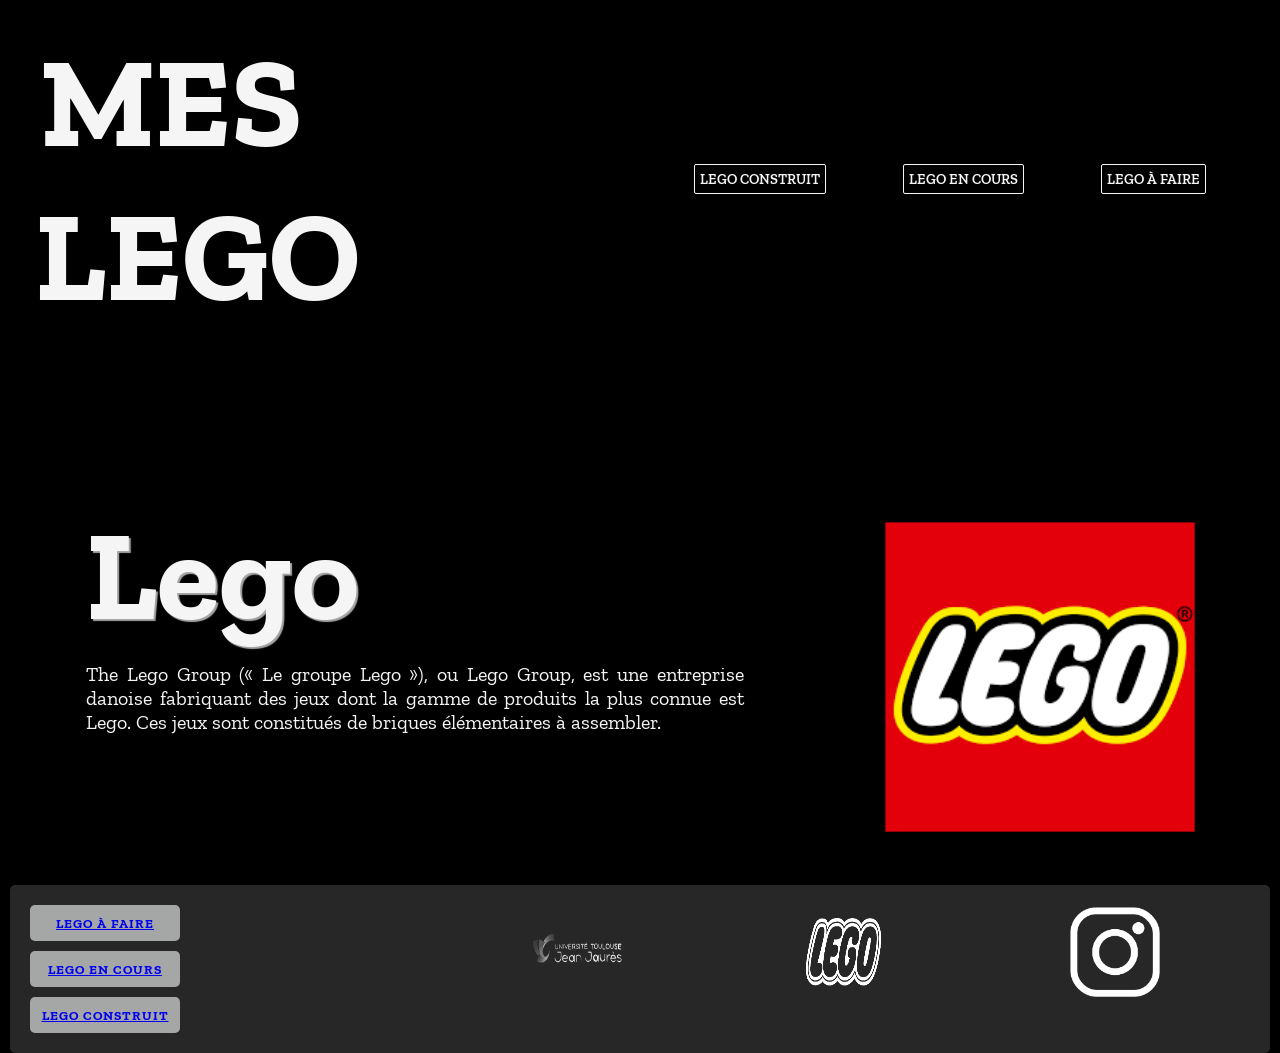
<file: index.html>
<!DOCTYPE html>
<html lang="fr">

<head>
    <meta charset="UTF-8">
    <meta name="viewport" content="width=device-width, initial-scale=1.0">
    <title>Mes Lego</title>
    <link rel="shortcut icon" href="lego logo.png" type="image/x-icon">
    <link rel="stylesheet" href="style.css">
</head>

<body>
    <nav>
        <h2><a href="index.html">Mes Lego</a></h2>
        <ul>
            <li><a href="lego fait.html">Lego construit</a></li>
            <li><a href="lego en cours.html">Lego en cours</a></li>
            <li><a href="lego a faire.html">Lego à faire</a></li>
        </ul>
    </nav>
    <header>
        <div class="header-left">
            <div class="header-left-container">
                <h1>Lego</h1>
                <p>The Lego Group (« Le groupe Lego »), ou Lego Group, est une entreprise danoise fabriquant des jeux
                    dont la gamme de produits la plus connue est Lego. Ces jeux sont constitués de briques élémentaires
                    à assembler.</p>

            </div>
        </div>
        <div class="header-right">
            <img src="lego logo.png" alt="logo lego" id="décor">
        </div>
    </header>
    <section class="Infos">
        <div class="Infos-left">
            <div class="btn-container">
                <button>
                    <a href="./lego a faire.html" target="_blank">Lego à faire</a>
                </button>
                <button>
                    <a href="./lego en cours.html" target="_blank">Lego en cours</a>
                </button>
                <button>
                    <a href="./lego fait.html" target="_blank">Lego construit</a>
                </button>
            </div>
        </div>
        <div class="Infos-right">
            <div class="Partenaires">
                <div class="img-container">
                    <a class="a-img" href="https://iris.univ-tlse2.fr/course/view.php?id=1246" target="_blank"><img
                            class="a_img" src="logout2.png" alt="logo université Toulouse 2 Jean Jaurès" /></a>
                    <a class="a-img" href="https://www.lego.com/fr-fr" target="_blank"><img class="a_img" img
                            src="logo legonb.png" alt="logo lego" /></a>
                    <a class="a-img" href="https://www.instagram.com/legofrance_official/" target="_blank"><img
                            class="a_img" img src="logo_part3.png" alt="logo Instagram" /></a>
                </div>
            </div>
        </div>
    </section>


</body>

</html>
</file>
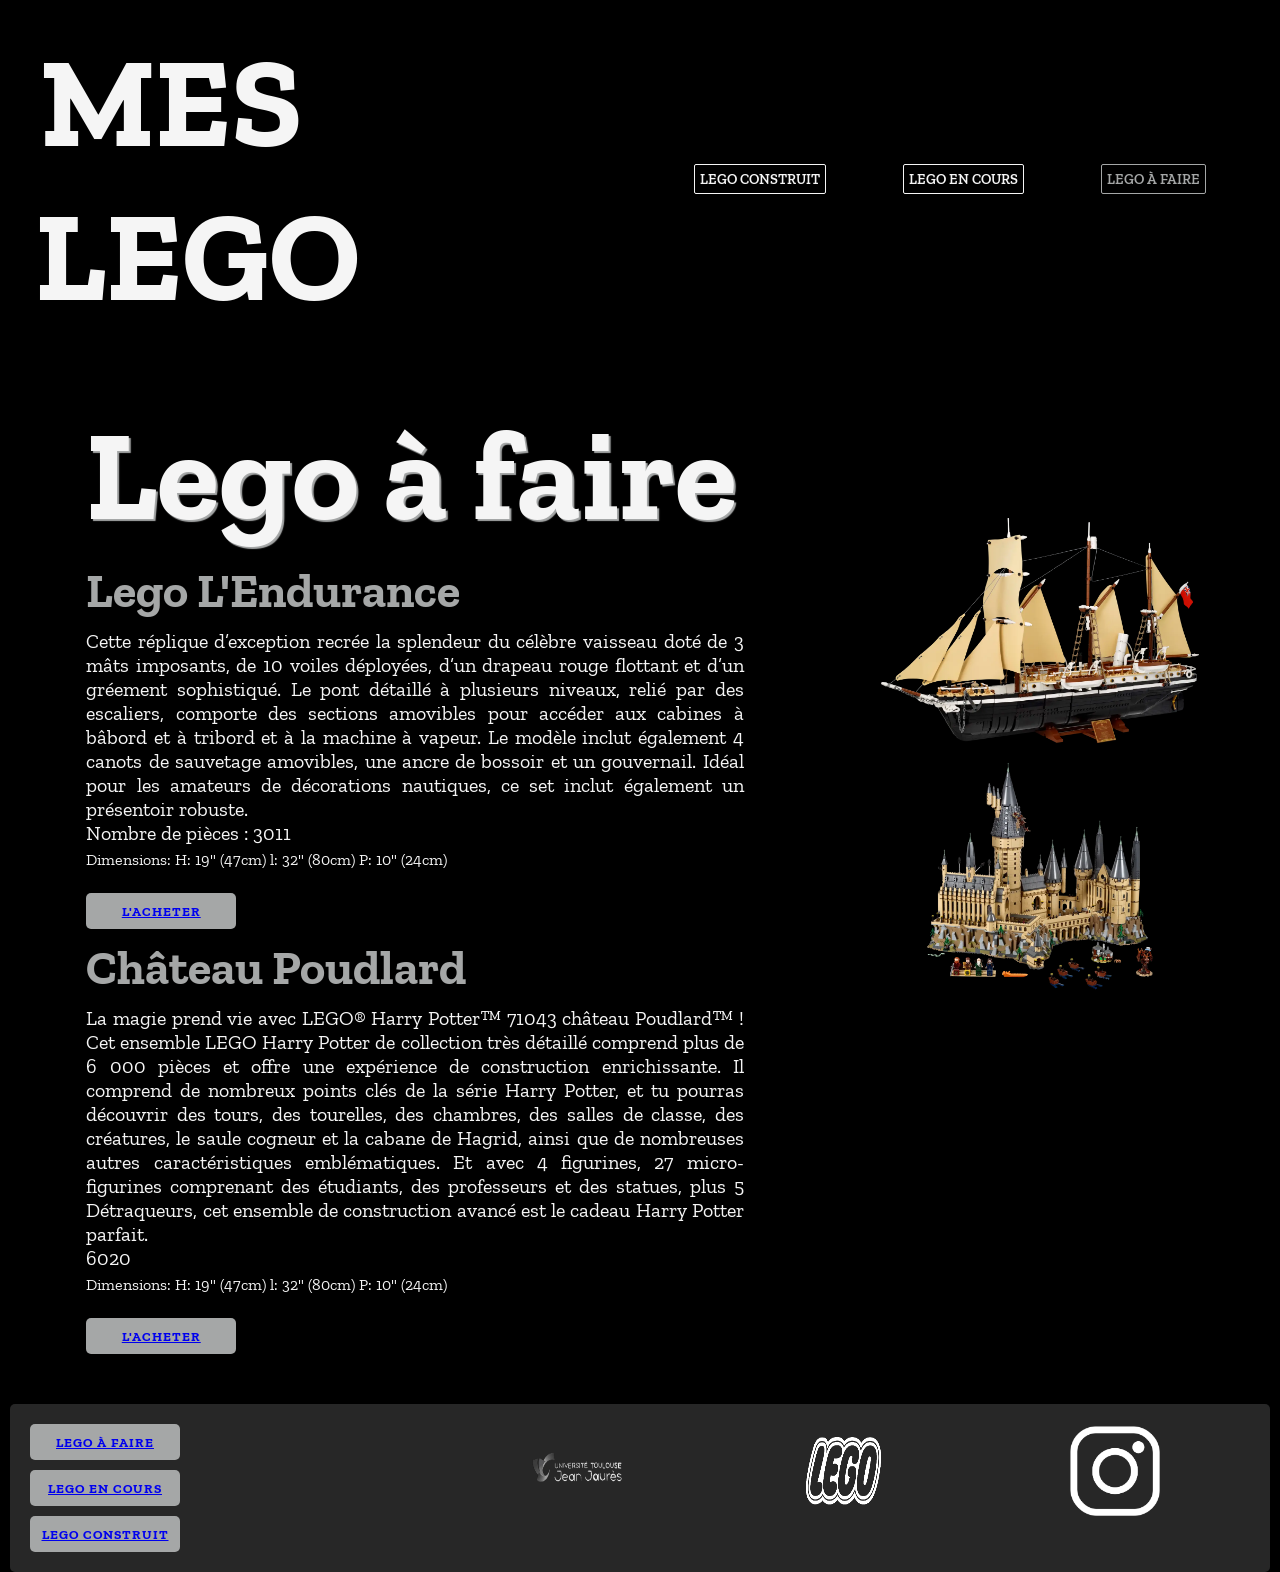
<file: lego a faire.html>
<!DOCTYPE html>
<html lang="fr">

<head>
    <meta charset="UTF-8">
    <meta name="viewport" content="width=device-width, initial-scale=1.0">
    <title>Lego à faire</title>
    <link rel="shortcut icon" href="lego logo.png" type="image/x-icon">
    <link rel="stylesheet" href="style.css">
</head>

<body>
    <nav>
        <h2><a href="index.html">Mes Lego</a></h2>
        <ul>
            <li> <a href="lego fait.html">Lego construit </a></li>
            <li><a href="lego en cours.html">Lego en cours</a></li>
            <li><a href="lego a faire.html" class="active">Lego à faire</a></li>
        </ul>
    </nav>
    <header>
        <div class="header-left">
            <div class="header-left-container">
                <h1>Lego à faire</h1>
                <h2>Lego L'Endurance</h2>
                <p>Cette réplique d’exception recrée la splendeur du célèbre vaisseau doté de 3 mâts imposants, de 10
                    voiles déployées, d’un drapeau rouge flottant et d’un gréement sophistiqué. Le pont détaillé à
                    plusieurs niveaux, relié par des escaliers, comporte des sections amovibles pour accéder aux cabines
                    à bâbord et à tribord et à la machine à vapeur. Le modèle inclut également 4 canots de sauvetage
                    amovibles, une ancre de bossoir et un gouvernail. Idéal pour les amateurs de décorations nautiques,
                    ce set inclut également un présentoir robuste. <br>Nombre de pièces : 3011</p>
                <p1> Dimensions: H: 19" (47cm) l: 32" (80cm) P: 10" (24cm) <br> <br></p1>
                <button>
                    <a href="https://www.lego.com/fr-fr/product/the-endurance-10335" target="_blank">L'acheter</a>
                </button>
                <h2>Château Poudlard</h2>
                <p>La magie prend vie avec LEGO® Harry Potter™ 71043 château Poudlard™ ! Cet ensemble LEGO Harry Potter
                    de collection très détaillé comprend plus de 6 000 pièces et offre une expérience de construction
                    enrichissante. Il comprend de nombreux points clés de la série Harry Potter, et tu pourras découvrir
                    des tours, des tourelles, des chambres, des salles de classe, des créatures, le saule cogneur et la
                    cabane de Hagrid, ainsi que de nombreuses autres caractéristiques emblématiques. Et avec 4
                    figurines, 27 micro-figurines comprenant des étudiants, des professeurs et des statues, plus 5
                    Détraqueurs, cet ensemble de construction avancé est le cadeau Harry Potter parfait. <br>6020</p>
                <p1>Dimensions: H: 19" (47cm) l: 32" (80cm) P: 10" (24cm) <br> <br></p1>
                <button>
                    <a href="https://www.lego.com/fr-fr/product/hogwarts-castle-71043" target="_blank">L'acheter</a>
                </button>
            </div>
        </div>
        <div class="header-right">
            <img src="legoendurence.webp" alt="lego endurance" id="décor">
            <img src="legohp.webp" alt="lego du chateau de poudlard" id="décor">
        </div>
    </header>
    <section class="Infos">
        <div class="Infos-left">
            <div class="btn-container">
                <button>
                    <a href="./lego a faire.html" target="_blank">Lego à faire</a>
                </button>
                <button>
                    <a href="./lego en cours.html" target="_blank">Lego en cours</a>
                </button>
                <button>
                    <a href="./lego fait.html" target="_blank">Lego construit</a>
                </button>
            </div>
        </div>
        <div class="Infos-right">
            <div class="Partenaires">
                <div class="img-container">
                    <a class="a-img" href="https://iris.univ-tlse2.fr/course/view.php?id=1246" target="_blank"><img
                            class="a_img" src="logout2.png" alt="logo université Toulouse 2 Jean Jaurès" /></a>
                    <a class="a-img" href="https://www.lego.com/fr-fr" target="_blank"><img class="a_img" img
                            src="logo legonb.png" alt="logo lego" /></a>
                    <a class="a-img" href="https://www.instagram.com/legofrance_official/" target="_blank"><img
                            class="a_img" img src="logo_part3.png" alt="logo Instagram" /></a>
                </div>
            </div>
        </div>
    </section>
</body>

</html>
</file>
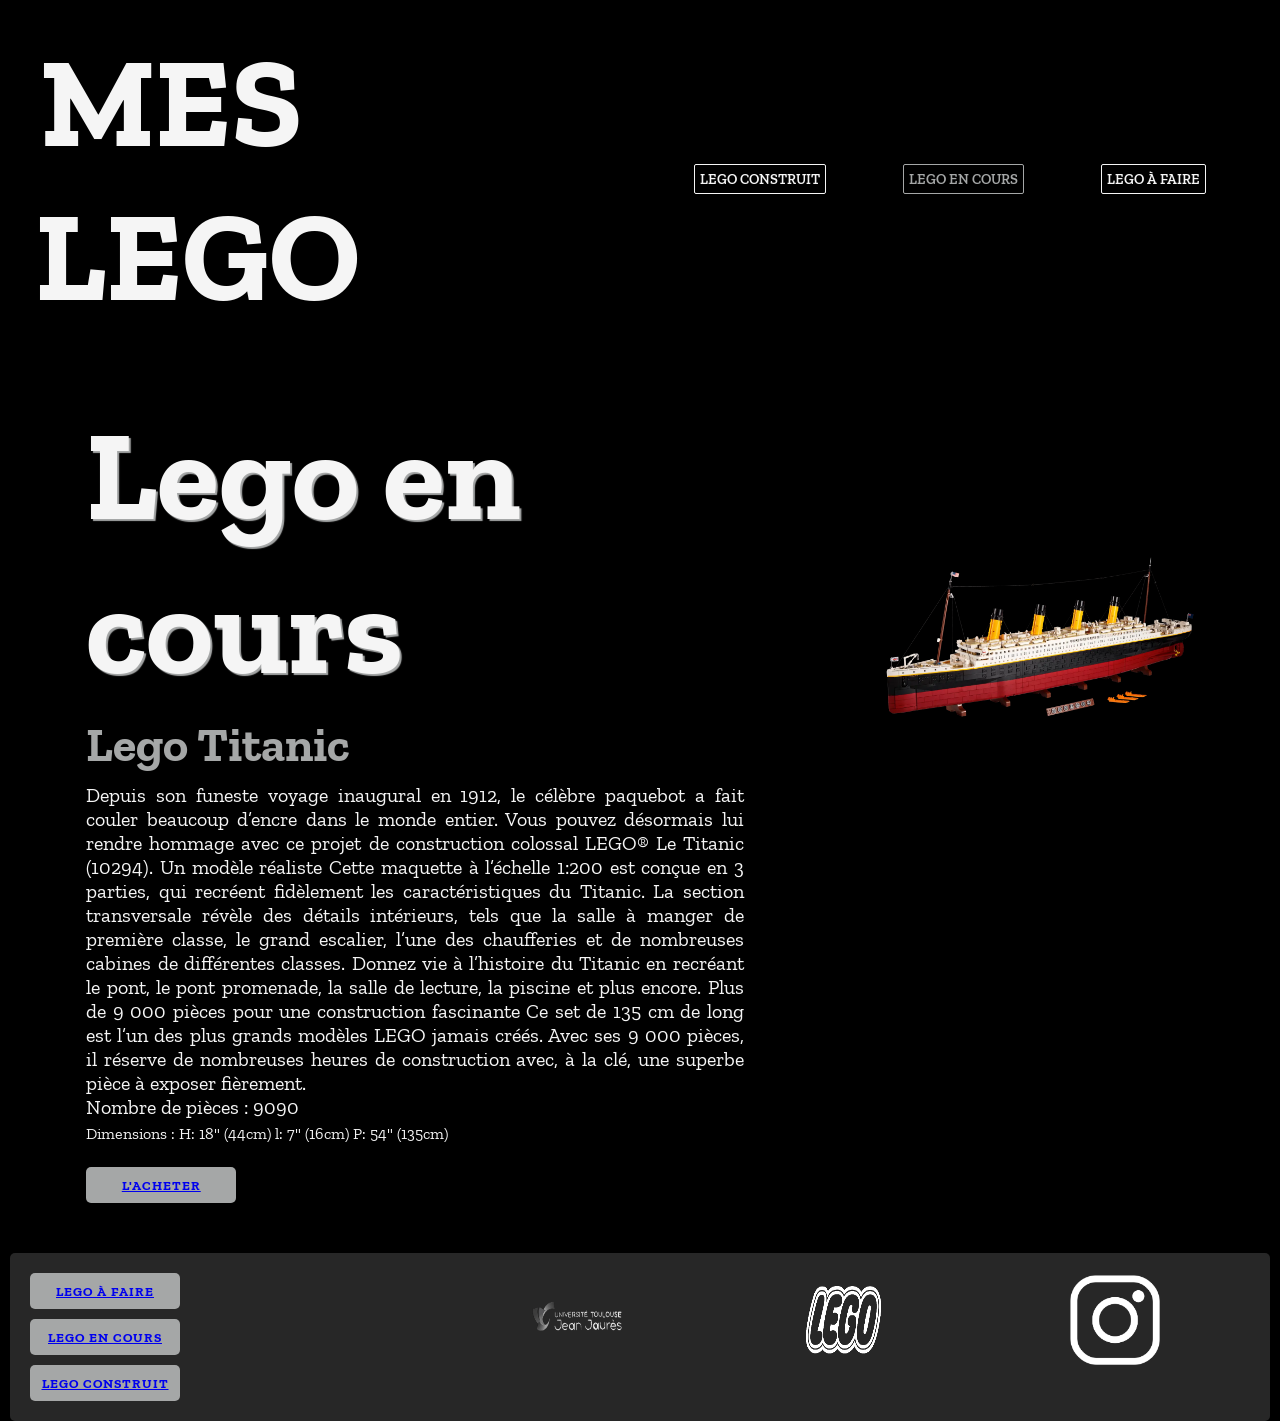
<file: lego en cours.html>
<!DOCTYPE html>
<html lang="fr">

<head>
    <meta charset="UTF-8">
    <meta name="viewport" content="width=device-width, initial-scale=1.0">
    <title>Lego en cours</title>
    <link rel="shortcut icon" href="lego logo.png" type="image/x-icon">
    <link rel="stylesheet" href="style.css">
</head>

<body>
    <nav>
        <h2><a href="index.html">Mes Lego</a></h2>
        <ul>
            <li> <a href="lego fait.html">Lego construit </a></li>
            <li><a href="lego en cours.html" class="active">Lego en cours</a></li>
            <li><a href="lego a faire.html">Lego à faire</a></li>
        </ul>
    </nav>
    <header>
        <div class="header-left">
            <div class="header-left-container">
                <h1>Lego en cours</h1>
                <h2>Lego Titanic</h2>
                <p>Depuis son funeste voyage inaugural en 1912, le célèbre paquebot a fait couler beaucoup d’encre dans
                    le monde entier. Vous pouvez désormais lui rendre hommage avec ce projet de construction colossal
                    LEGO® Le Titanic (10294).

                    Un modèle réaliste
                    Cette maquette à l’échelle 1:200 est conçue en 3 parties, qui recréent fidèlement les
                    caractéristiques du Titanic. La section transversale révèle des détails intérieurs, tels que la
                    salle à manger de première classe, le grand escalier, l’une des chaufferies et de nombreuses cabines
                    de différentes classes. Donnez vie à l’histoire du Titanic en recréant le pont, le pont promenade,
                    la salle de lecture, la piscine et plus encore.

                    Plus de 9 000 pièces pour une construction fascinante
                    Ce set de 135 cm de long est l’un des plus grands modèles LEGO jamais créés. Avec ses 9 000 pièces,
                    il réserve de nombreuses heures de construction avec, à la clé, une superbe pièce à exposer
                    fièrement. <br>Nombre de pièces : 9090</p>
                <p1>Dimensions : H: 18" (44cm) l: 7" (16cm) P: 54" (135cm) <br><br></p1>
                <button>
                    <a href="https://www.lego.com/fr-fr/product/lego-titanic-10294" target="_blank">L'acheter</a>
                </button>
            </div>
        </div>
        <div class="header-right">
            <img src="legotitanic.webp" alt="lego titanic" id="décor">
        </div>
    </header>
    <section class="Infos">
        <div class="Infos-left">
            <div class="btn-container">
                <button>
                    <a href="./lego a faire.html" target="_blank">Lego à faire</a>
                </button>
                <button>
                    <a href="./lego en cours.html" target="_blank">Lego en cours</a>
                </button>
                <button>
                    <a href="./lego fait.html" target="_blank">Lego construit</a>
                </button>
            </div>
        </div>
        <div class="Infos-right">
            <div class="Partenaires">
                <div class="img-container">
                    <a class="a-img" href="https://iris.univ-tlse2.fr/course/view.php?id=1246" target="_blank"><img
                            class="a_img" src="logout2.png" alt="logo université Toulouse 2 Jean Jaurès" /></a>
                    <a class="a-img" href="https://www.lego.com/fr-fr" target="_blank"><img class="a_img" img
                            src="logo legonb.png" alt="logo lego" /></a>
                    <a class="a-img" href="https://www.instagram.com/legofrance_official/" target="_blank"><img
                            class="a_img" img src="logo_part3.png" alt="logo Instagram" /></a>
                </div>
            </div>
        </div>
    </section>
</body>

</html>
</file>
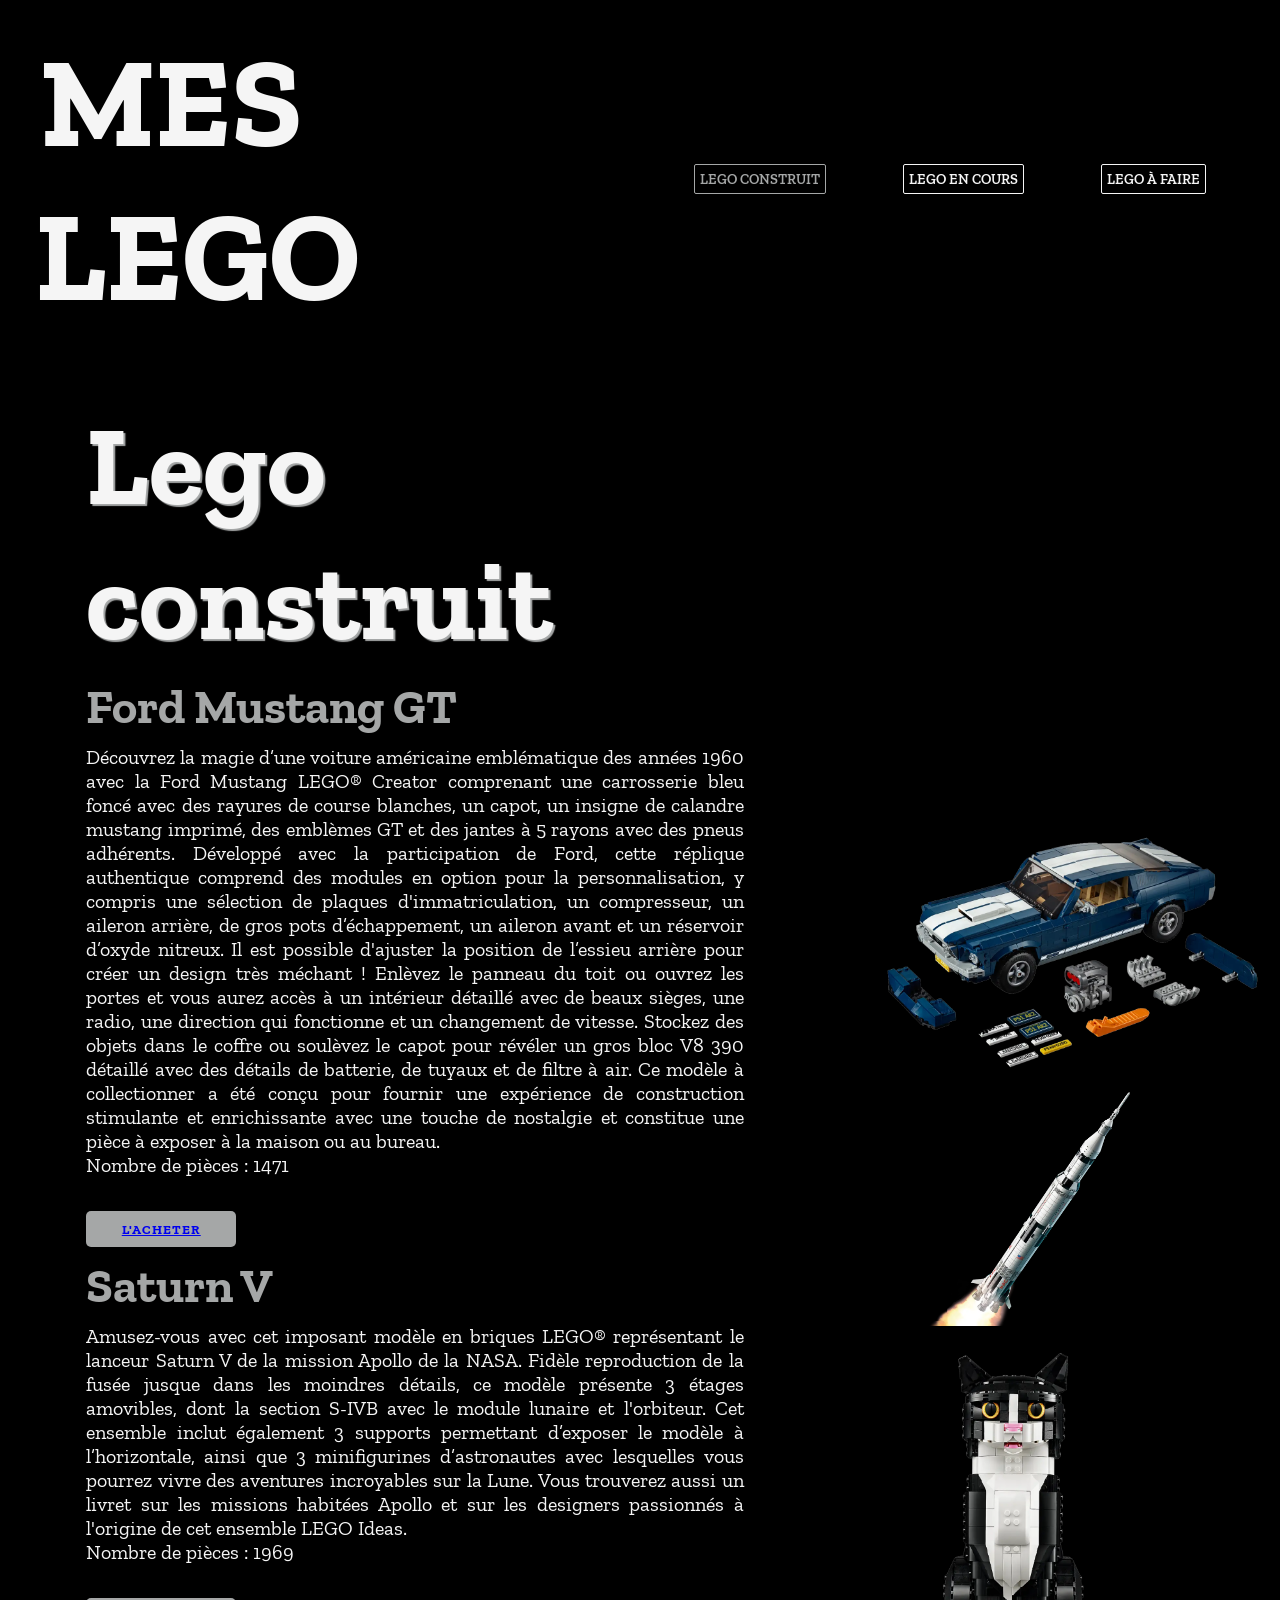
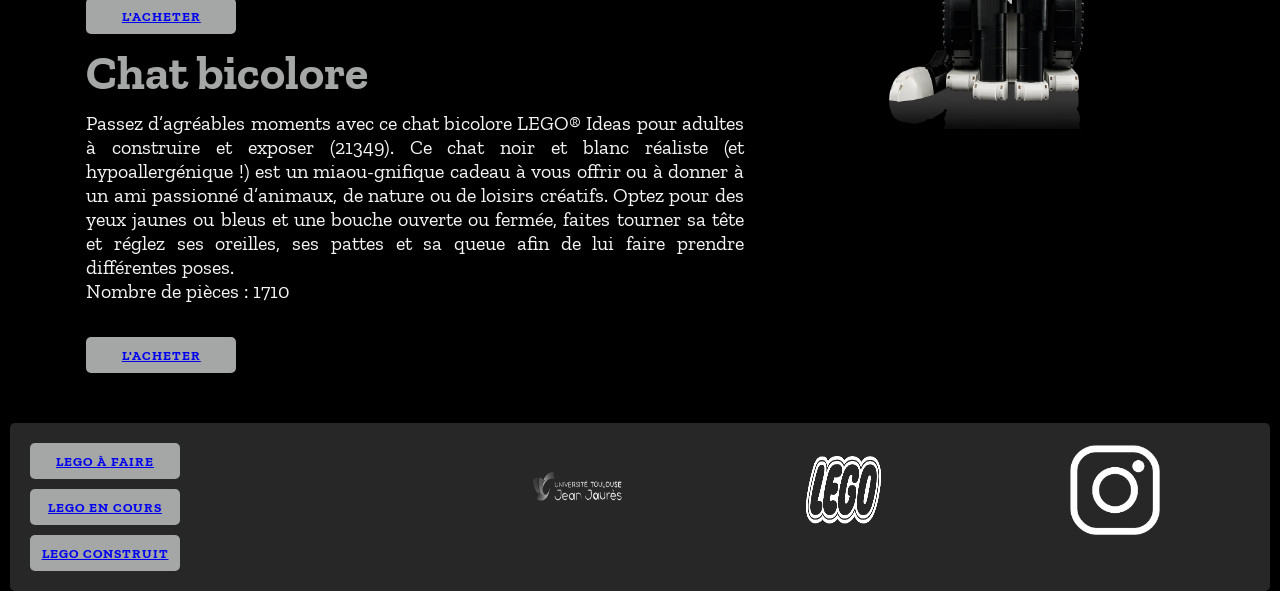
<file: lego fait.html>
<!DOCTYPE html>
<html lang="fr">

<head>
    <meta charset="UTF-8">
    <meta name="viewport" content="width=device-width, initial-scale=1.0">
    <title>Lego construit</title>
    <link rel="shortcut icon" href="lego logo.png" type="image/x-icon">
    <link rel="stylesheet" href="style.css">
</head>

<body>
    <nav>
        <h2><a href="index.html">Mes Lego</a></h2>
        <ul>
            <li> <a href="lego fait.html" class="active">Lego construit </a></li>
            <li><a href="lego en cours.html">Lego en cours</a></li>
            <li><a href="lego a faire.html">Lego à faire</a></li>
        </ul>
    </nav>
    <header>
        <div class="header-left">
            <div class="header-left-container">
                <h4>Lego construit</h4>
                <h2>Ford Mustang GT</h2>
                <p>Découvrez la magie d’une voiture américaine emblématique des années 1960 avec la Ford Mustang LEGO®
                    Creator comprenant une carrosserie bleu foncé avec des rayures de course blanches, un capot, un
                    insigne de calandre mustang imprimé, des emblèmes GT et des jantes à 5 rayons avec des pneus
                    adhérents. Développé avec la participation de Ford, cette réplique authentique comprend des modules
                    en option pour la personnalisation, y compris une sélection de plaques d'immatriculation, un
                    compresseur, un aileron arrière, de gros pots d’échappement, un aileron avant et un réservoir
                    d’oxyde nitreux. Il est possible d'ajuster la position de l’essieu arrière pour créer un design très
                    méchant ! Enlèvez le panneau du toit ou ouvrez les portes et vous aurez accès à un intérieur
                    détaillé avec de beaux sièges, une radio, une direction qui fonctionne et un changement de vitesse.
                    Stockez des objets dans le coffre ou soulèvez le capot pour révéler un gros bloc V8 390 détaillé
                    avec des détails de batterie, de tuyaux et de filtre à air. Ce modèle à collectionner a été conçu
                    pour fournir une expérience de construction stimulante et enrichissante avec une touche de nostalgie
                    et constitue une pièce à exposer à la maison ou au bureau. <br>Nombre de pièces : 1471 <br><br></p>
                <button>
                    <a href="https://www.lego.com/fr-fr/product/ford-mustang-10265" target="_blank">L'acheter</a>
                </button>
                <h2>Saturn V</h2>
                <p>Amusez-vous avec cet imposant modèle en briques LEGO® représentant le lanceur Saturn V de la mission
                    Apollo de la NASA. Fidèle reproduction de la fusée jusque dans les moindres détails, ce modèle
                    présente 3 étages amovibles, dont la section S-IVB avec le module lunaire et l'orbiteur. Cet
                    ensemble inclut également 3 supports permettant d’exposer le modèle à l’horizontale, ainsi que 3
                    minifigurines d’astronautes avec lesquelles vous pourrez vivre des aventures incroyables sur la
                    Lune. Vous trouverez aussi un livret sur les missions habitées Apollo et sur les designers
                    passionnés à l'origine de cet ensemble LEGO Ideas. <br>Nombre de pièces : 1969 <br><br></p>
                <button>
                    <a href="https://www.lego.com/fr-fr/product/lego-nasa-apollo-saturn-v-92176"
                        target="_blank">L'acheter</a>
                </button>
                <h2>Chat bicolore</h2>
                <p>Passez d’agréables moments avec ce chat bicolore LEGO® Ideas pour adultes à construire et exposer
                    (21349). Ce chat noir et blanc réaliste (et hypoallergénique !) est un miaou-gnifique cadeau à vous
                    offrir ou à donner à un ami passionné d’animaux, de nature ou de loisirs créatifs. Optez pour des
                    yeux jaunes ou bleus et une bouche ouverte ou fermée, faites tourner sa tête et réglez ses oreilles,
                    ses pattes et sa queue afin de lui faire prendre différentes poses. <br>Nombre de pièces : 1710
                    <br><br></p>
                <button>
                    <a href="https://www.lego.com/fr-fr/product/tuxedo-cat-21349" target="_blank">L'acheter</a>
                </button>
            </div>
        </div>
        <div class="header-right1">
            <img src="legofmgt2.png" alt="Lego Ford Mustang GT" id="décor2">
            <img src="lego saturn v.webp" alt="Lego Saturn V" id="décor">
            <img src="lego chat.webp" alt="Lego Chat Bicolore" id="décor1">
        </div>
    </header>
    <section class="Infos">
        <div class="Infos-left">
            <div class="btn-container">
                <button>
                    <a href="./lego a faire.html" target="_blank">Lego à faire</a>
                </button>
                <button>
                    <a href="./lego en cours.html" target="_blank">Lego en cours</a>
                </button>
                <button>
                    <a href="./lego fait.html" target="_blank">Lego construit</a>
                </button>
            </div>
        </div>
        <div class="Infos-right">
            <div class="Partenaires">
                <div class="img-container">
                    <a class="a-img" href="https://iris.univ-tlse2.fr/course/view.php?id=1246" target="_blank"><img
                            class="a_img" src="logout2.png" alt="logo université Toulouse 2 Jean Jaurès" /></a>
                    <a class="a-img" href="https://www.lego.com/fr-fr" target="_blank"><img class="a_img" img
                            src="logo legonb.png" alt="logo lego" /></a>
                    <a class="a-img" href="https://www.instagram.com/legofrance_official/" target="_blank"><img
                            class="a_img" img src="logo_part3.png" alt="logo Instagram" /></a>
                </div>
            </div>
        </div>
    </section>
</body>

</html>
</file>
<file: style.css>
@import url("https://fonts.googleapis.com/css2?family=Zilla+Slab:ital,wght@0,300;0,400;0,500;0,600;0,700;1,300;1,400;1,500;1,600;1,700&display=swap");
* {
  font-family: "Zilla Slab";
  margin: 0;
  padding: 5px;
  box-sizing: border-box;
}
li {
  list-style: none;
}
p {
  font-size: 1.25rem;
  text-align: justify;
}
.p1 {
  font-size: 1rem;
}
body {
  background: rgb(0, 0, 0);
  color: whitesmoke;
  height: 100vh;
}
nav {
  display: flex;
  justify-content: space-between;
  align-items: center;
  padding: 10px 20px;
}
nav ul {
  display: flex;
  width: 50%;
  justify-content: space-around;
}
nav ul .active {
  color: rgb(165, 167, 167);
  border: 1px solid rgb(165, 167, 167);
  border-radius: 2px;
}
nav li {
  text-transform: uppercase;
  font-weight: 550;
  font-size: 0.9rem;
}
nav li a {
  text-decoration: none;
  color: whitesmoke;
  border: 1px solid whitesmoke;
  border-radius: 2px;
}
nav li a:hover {
  color: rgb(165, 167, 167);
  border: 1px solid rgb(165, 167, 167);
  border-radius: 2px;
}
nav h2 a {
  text-decoration: none;
  text-transform: uppercase;
  color: whitesmoke;
}
header {
  display: flex;
  justify-content: space-around;
  margin: 30px auto;
}
.header-left {
  display: flex;
  justify-content: center;
  align-items: center;
  width: 55%;
}
h1 {
  font-size: 8rem;
  text-shadow: 2px 2px 1px rgb(165, 167, 167);
}
h4 {
  font-size: 7rem;
  text-shadow: 2px 2px 1px rgb(165, 167, 167);
}
h2 {
  color: whitesmoke;
  font-size: 8rem;
}
.header-left-container h2 {
  color: rgb(165, 167, 167);
  font-size: 3rem;
}
.header-right {
  width: 27%;
  margin-top: 10%;
}
.header-right1 {
  width: 27%;
  margin-top: 35%;
}
#décor {
  width: 100%;
}
#décor1 {
  width: 70%;
}
#décor2 {
  width: 120%;
}
.Infos {
  display: flex;
  background: rgba(128, 128, 128, 0.307);
  border-radius: 5px;
}
.Infos-left {
  width: 33%;
}
.btn-container {
  display: flex;
  flex-direction: column;
  justify-content: space-around;
}
button {
  background: rgb(165, 167, 167);
  text-transform: uppercase;
  border: none;
  border-radius: 5px;
  width: 150px;
  margin: 5px;
  padding: 10px 0;
  font-weight: bold;
  letter-spacing: 1px;
}
.btn-container :hover {
  color: whitesmoke;
}
.Infos-right {
  width: 67%;
}
.Partenaires {
  display: flex;
  align-items: center;
  justify-content: center;
  height: 80%;
}
.img-container {
  display: flex;
  align-items: center;
  justify-content: space-around;
  width: 100%;
}
.img-container img {
  height: 100px;
  width: 100px;
}
.a-img {
  filter: invert(0);
  transition: 0.8s;
}
.a-img :hover {
  filter: invert(1);
}
/* responsive tablette */
@media screen and (max-width: 960px) {
  h1 {
    font-size: 5rem;
  }
  .header-left-container h2 {
    font-size: 1rem;
  }
}
/* responsive mobile */
@media screen and (max-width: 700px) {
  nav {
    display: block;
  }
  nav ul {
    display: block;
  }
  header {
    display: block;
  }
  .header-left {
    width: 100%;
  }
  .header-right {
    width: 100%;
  }
  .Infos {
    display: block;
    text-align: center;
  }
  .Infos-left {
    width: 100%;
  }
  .Infos-right {
    width: 100%;
  }
  .button {
    align-items: center;
  }
  .btn-container {
    align-items: center;
  }
  .img-container {
    width: 100%;
  }
  .Partenaires {
    width: 100%;
  }
  .img-container {
    height: 50px;
    width: 50px;
  }
}
</file>
